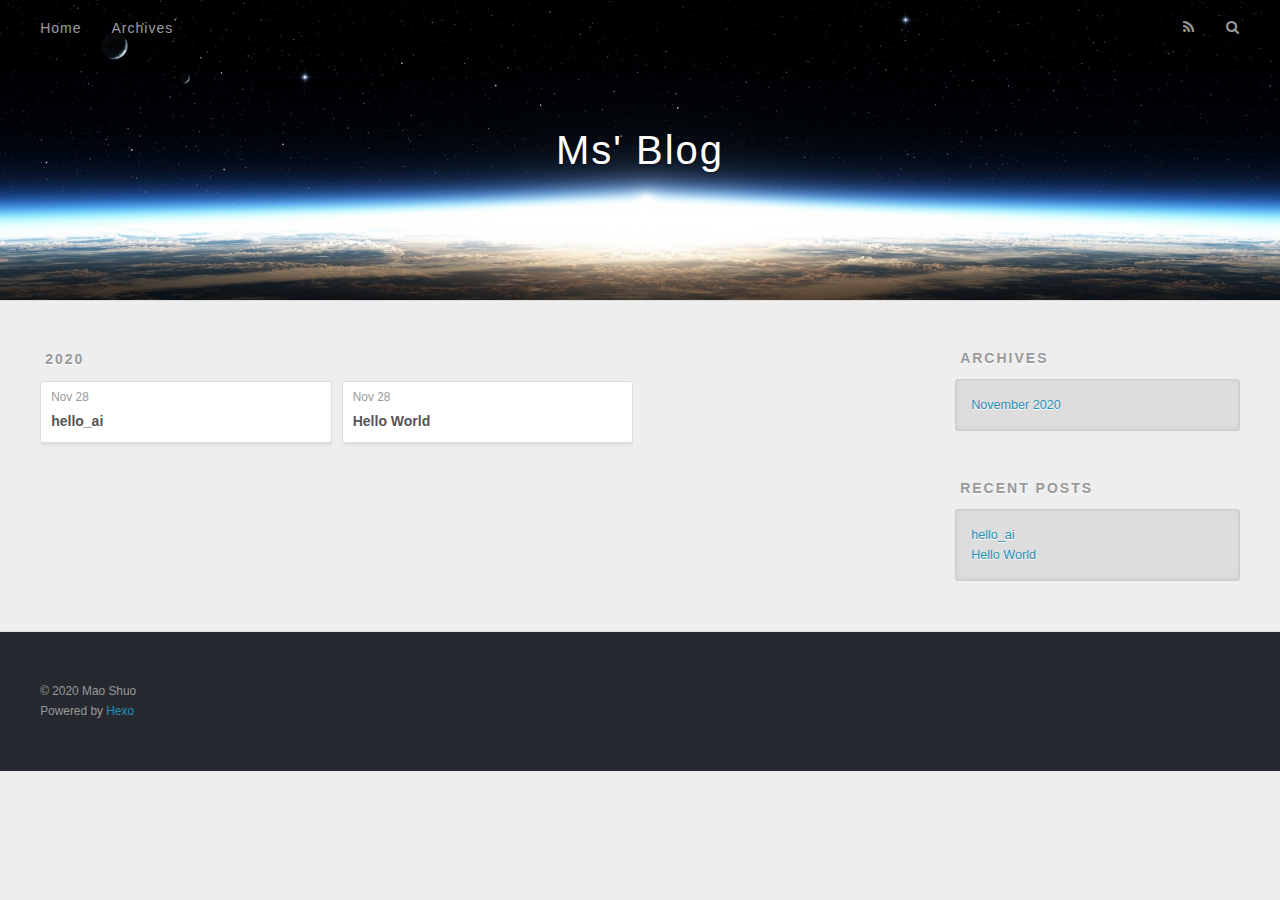
<file: archives/index.html>
<!DOCTYPE html>
<html>
<head>
  <meta charset="utf-8">
  

  
  <title>Archives | Ms&#39; Blog</title>
  <meta name="viewport" content="width=device-width, initial-scale=1, maximum-scale=1">
  <meta property="og:type" content="website">
<meta property="og:title" content="Ms&#39; Blog">
<meta property="og:url" content="http://example.com/archives/index.html">
<meta property="og:site_name" content="Ms&#39; Blog">
<meta property="og:locale">
<meta property="article:author" content="Mao Shuo">
<meta name="twitter:card" content="summary">
  
    <link rel="alternate" href="/atom.xml" title="Ms&#39; Blog" type="application/atom+xml">
  
  
    <link rel="icon" href="/favicon.png">
  
  
    <link href="//fonts.googleapis.com/css?family=Source+Code+Pro" rel="stylesheet" type="text/css">
  
  
<link rel="stylesheet" href="/css/style.css">

<meta name="generator" content="Hexo 5.2.0"></head>

<body>
  <div id="container">
    <div id="wrap">
      <header id="header">
  <div id="banner"></div>
  <div id="header-outer" class="outer">
    <div id="header-title" class="inner">
      <h1 id="logo-wrap">
        <a href="/" id="logo">Ms&#39; Blog</a>
      </h1>
      
    </div>
    <div id="header-inner" class="inner">
      <nav id="main-nav">
        <a id="main-nav-toggle" class="nav-icon"></a>
        
          <a class="main-nav-link" href="/">Home</a>
        
          <a class="main-nav-link" href="/archives">Archives</a>
        
      </nav>
      <nav id="sub-nav">
        
          <a id="nav-rss-link" class="nav-icon" href="/atom.xml" title="RSS Feed"></a>
        
        <a id="nav-search-btn" class="nav-icon" title="Search"></a>
      </nav>
      <div id="search-form-wrap">
        <form action="//google.com/search" method="get" accept-charset="UTF-8" class="search-form"><input type="search" name="q" class="search-form-input" placeholder="Search"><button type="submit" class="search-form-submit">&#xF002;</button><input type="hidden" name="sitesearch" value="http://example.com"></form>
      </div>
    </div>
  </div>
</header>
      <div class="outer">
        <section id="main">
  
  
    
    
      
      
      <section class="archives-wrap">
        <div class="archive-year-wrap">
          <a href="/archives/2020" class="archive-year">2020</a>
        </div>
        <div class="archives">
    
    <article class="archive-article archive-type-post">
  <div class="archive-article-inner">
    <header class="archive-article-header">
      <a href="/2020/11/28/hello-ai/" class="archive-article-date">
  <time datetime="2020-11-28T08:55:01.000Z" itemprop="datePublished">Nov 28</time>
</a>
      
  
    <h1 itemprop="name">
      <a class="archive-article-title" href="/2020/11/28/hello-ai/">hello_ai</a>
    </h1>
  

    </header>
  </div>
</article>
  
    
    
    <article class="archive-article archive-type-post">
  <div class="archive-article-inner">
    <header class="archive-article-header">
      <a href="/2020/11/28/hello-world/" class="archive-article-date">
  <time datetime="2020-11-28T07:02:50.624Z" itemprop="datePublished">Nov 28</time>
</a>
      
  
    <h1 itemprop="name">
      <a class="archive-article-title" href="/2020/11/28/hello-world/">Hello World</a>
    </h1>
  

    </header>
  </div>
</article>
  
  
    </div></section>
  


</section>
        
          <aside id="sidebar">
  
    

  
    

  
    
  
    
  <div class="widget-wrap">
    <h3 class="widget-title">Archives</h3>
    <div class="widget">
      <ul class="archive-list"><li class="archive-list-item"><a class="archive-list-link" href="/archives/2020/11/">November 2020</a></li></ul>
    </div>
  </div>


  
    
  <div class="widget-wrap">
    <h3 class="widget-title">Recent Posts</h3>
    <div class="widget">
      <ul>
        
          <li>
            <a href="/2020/11/28/hello-ai/">hello_ai</a>
          </li>
        
          <li>
            <a href="/2020/11/28/hello-world/">Hello World</a>
          </li>
        
      </ul>
    </div>
  </div>

  
</aside>
        
      </div>
      <footer id="footer">
  
  <div class="outer">
    <div id="footer-info" class="inner">
      &copy; 2020 Mao Shuo<br>
      Powered by <a href="http://hexo.io/" target="_blank">Hexo</a>
    </div>
  </div>
</footer>
    </div>
    <nav id="mobile-nav">
  
    <a href="/" class="mobile-nav-link">Home</a>
  
    <a href="/archives" class="mobile-nav-link">Archives</a>
  
</nav>
    

<script src="//ajax.googleapis.com/ajax/libs/jquery/2.0.3/jquery.min.js"></script>


  
<link rel="stylesheet" href="/fancybox/jquery.fancybox.css">

  
<script src="/fancybox/jquery.fancybox.pack.js"></script>




<script src="/js/script.js"></script>




  </div>
</body>
</html>
</file>
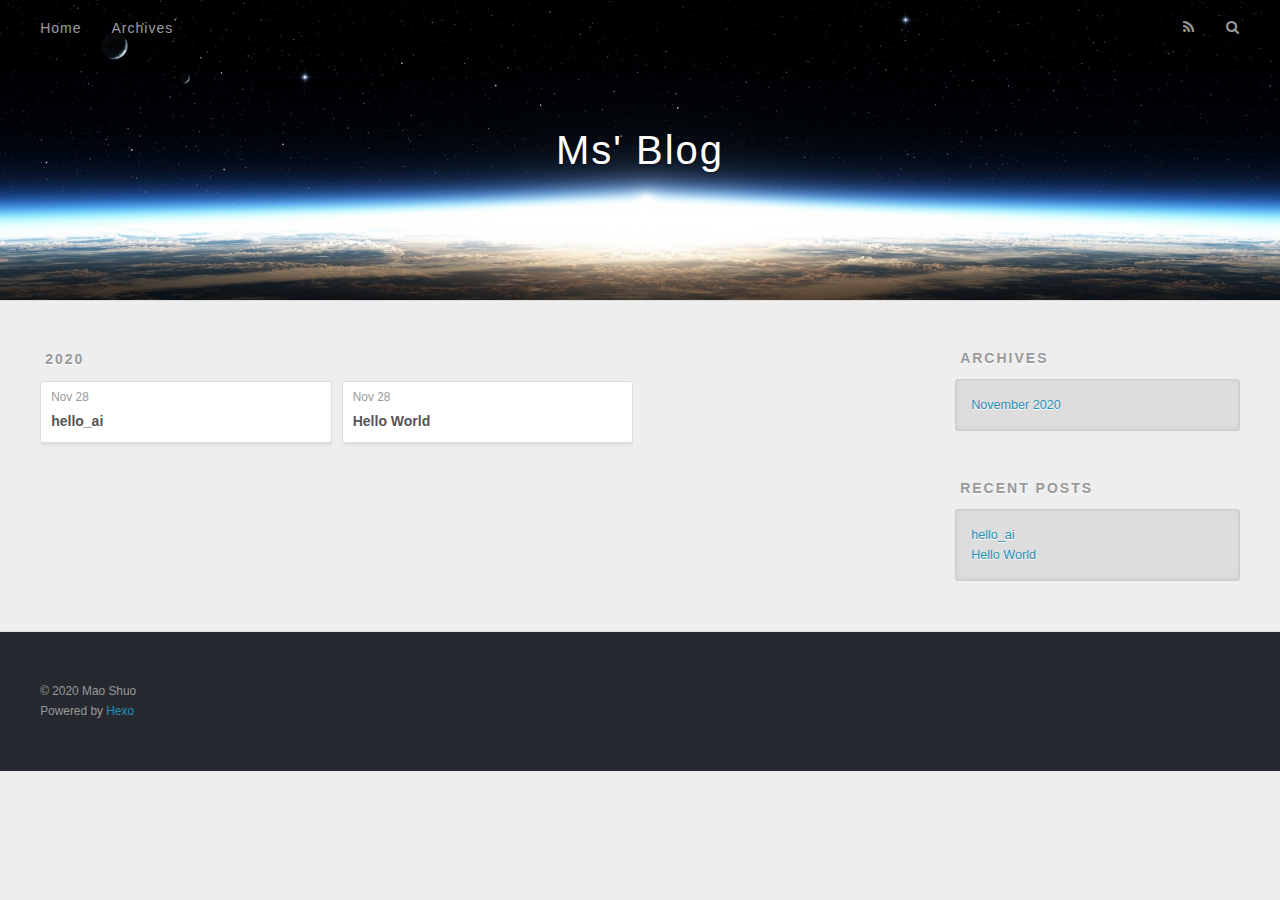
<file: archives/2020/index.html>
<!DOCTYPE html>
<html>
<head>
  <meta charset="utf-8">
  

  
  <title>Archives: 2020 | Ms&#39; Blog</title>
  <meta name="viewport" content="width=device-width, initial-scale=1, maximum-scale=1">
  <meta property="og:type" content="website">
<meta property="og:title" content="Ms&#39; Blog">
<meta property="og:url" content="http://example.com/archives/2020/index.html">
<meta property="og:site_name" content="Ms&#39; Blog">
<meta property="og:locale">
<meta property="article:author" content="Mao Shuo">
<meta name="twitter:card" content="summary">
  
    <link rel="alternate" href="/atom.xml" title="Ms&#39; Blog" type="application/atom+xml">
  
  
    <link rel="icon" href="/favicon.png">
  
  
    <link href="//fonts.googleapis.com/css?family=Source+Code+Pro" rel="stylesheet" type="text/css">
  
  
<link rel="stylesheet" href="/css/style.css">

<meta name="generator" content="Hexo 5.2.0"></head>

<body>
  <div id="container">
    <div id="wrap">
      <header id="header">
  <div id="banner"></div>
  <div id="header-outer" class="outer">
    <div id="header-title" class="inner">
      <h1 id="logo-wrap">
        <a href="/" id="logo">Ms&#39; Blog</a>
      </h1>
      
    </div>
    <div id="header-inner" class="inner">
      <nav id="main-nav">
        <a id="main-nav-toggle" class="nav-icon"></a>
        
          <a class="main-nav-link" href="/">Home</a>
        
          <a class="main-nav-link" href="/archives">Archives</a>
        
      </nav>
      <nav id="sub-nav">
        
          <a id="nav-rss-link" class="nav-icon" href="/atom.xml" title="RSS Feed"></a>
        
        <a id="nav-search-btn" class="nav-icon" title="Search"></a>
      </nav>
      <div id="search-form-wrap">
        <form action="//google.com/search" method="get" accept-charset="UTF-8" class="search-form"><input type="search" name="q" class="search-form-input" placeholder="Search"><button type="submit" class="search-form-submit">&#xF002;</button><input type="hidden" name="sitesearch" value="http://example.com"></form>
      </div>
    </div>
  </div>
</header>
      <div class="outer">
        <section id="main">
  
  
    
    
      
      
      <section class="archives-wrap">
        <div class="archive-year-wrap">
          <a href="/archives/2020" class="archive-year">2020</a>
        </div>
        <div class="archives">
    
    <article class="archive-article archive-type-post">
  <div class="archive-article-inner">
    <header class="archive-article-header">
      <a href="/2020/11/28/hello-ai/" class="archive-article-date">
  <time datetime="2020-11-28T08:55:01.000Z" itemprop="datePublished">Nov 28</time>
</a>
      
  
    <h1 itemprop="name">
      <a class="archive-article-title" href="/2020/11/28/hello-ai/">hello_ai</a>
    </h1>
  

    </header>
  </div>
</article>
  
    
    
    <article class="archive-article archive-type-post">
  <div class="archive-article-inner">
    <header class="archive-article-header">
      <a href="/2020/11/28/hello-world/" class="archive-article-date">
  <time datetime="2020-11-28T07:02:50.624Z" itemprop="datePublished">Nov 28</time>
</a>
      
  
    <h1 itemprop="name">
      <a class="archive-article-title" href="/2020/11/28/hello-world/">Hello World</a>
    </h1>
  

    </header>
  </div>
</article>
  
  
    </div></section>
  


</section>
        
          <aside id="sidebar">
  
    

  
    

  
    
  
    
  <div class="widget-wrap">
    <h3 class="widget-title">Archives</h3>
    <div class="widget">
      <ul class="archive-list"><li class="archive-list-item"><a class="archive-list-link" href="/archives/2020/11/">November 2020</a></li></ul>
    </div>
  </div>


  
    
  <div class="widget-wrap">
    <h3 class="widget-title">Recent Posts</h3>
    <div class="widget">
      <ul>
        
          <li>
            <a href="/2020/11/28/hello-ai/">hello_ai</a>
          </li>
        
          <li>
            <a href="/2020/11/28/hello-world/">Hello World</a>
          </li>
        
      </ul>
    </div>
  </div>

  
</aside>
        
      </div>
      <footer id="footer">
  
  <div class="outer">
    <div id="footer-info" class="inner">
      &copy; 2020 Mao Shuo<br>
      Powered by <a href="http://hexo.io/" target="_blank">Hexo</a>
    </div>
  </div>
</footer>
    </div>
    <nav id="mobile-nav">
  
    <a href="/" class="mobile-nav-link">Home</a>
  
    <a href="/archives" class="mobile-nav-link">Archives</a>
  
</nav>
    

<script src="//ajax.googleapis.com/ajax/libs/jquery/2.0.3/jquery.min.js"></script>


  
<link rel="stylesheet" href="/fancybox/jquery.fancybox.css">

  
<script src="/fancybox/jquery.fancybox.pack.js"></script>




<script src="/js/script.js"></script>




  </div>
</body>
</html>
</file>
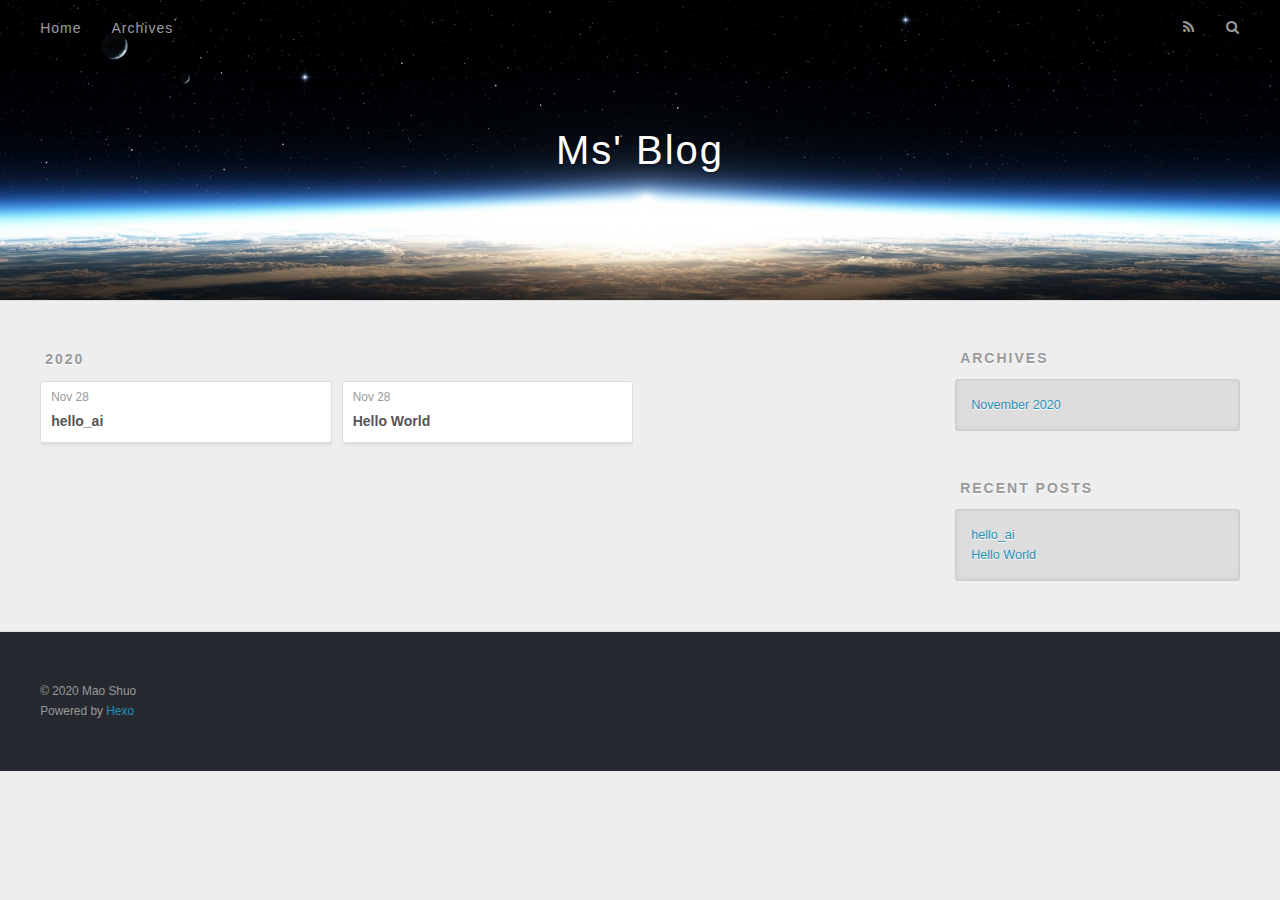
<file: archives/2020/11/index.html>
<!DOCTYPE html>
<html>
<head>
  <meta charset="utf-8">
  

  
  <title>Archives: 2020/11 | Ms&#39; Blog</title>
  <meta name="viewport" content="width=device-width, initial-scale=1, maximum-scale=1">
  <meta property="og:type" content="website">
<meta property="og:title" content="Ms&#39; Blog">
<meta property="og:url" content="http://example.com/archives/2020/11/index.html">
<meta property="og:site_name" content="Ms&#39; Blog">
<meta property="og:locale">
<meta property="article:author" content="Mao Shuo">
<meta name="twitter:card" content="summary">
  
    <link rel="alternate" href="/atom.xml" title="Ms&#39; Blog" type="application/atom+xml">
  
  
    <link rel="icon" href="/favicon.png">
  
  
    <link href="//fonts.googleapis.com/css?family=Source+Code+Pro" rel="stylesheet" type="text/css">
  
  
<link rel="stylesheet" href="/css/style.css">

<meta name="generator" content="Hexo 5.2.0"></head>

<body>
  <div id="container">
    <div id="wrap">
      <header id="header">
  <div id="banner"></div>
  <div id="header-outer" class="outer">
    <div id="header-title" class="inner">
      <h1 id="logo-wrap">
        <a href="/" id="logo">Ms&#39; Blog</a>
      </h1>
      
    </div>
    <div id="header-inner" class="inner">
      <nav id="main-nav">
        <a id="main-nav-toggle" class="nav-icon"></a>
        
          <a class="main-nav-link" href="/">Home</a>
        
          <a class="main-nav-link" href="/archives">Archives</a>
        
      </nav>
      <nav id="sub-nav">
        
          <a id="nav-rss-link" class="nav-icon" href="/atom.xml" title="RSS Feed"></a>
        
        <a id="nav-search-btn" class="nav-icon" title="Search"></a>
      </nav>
      <div id="search-form-wrap">
        <form action="//google.com/search" method="get" accept-charset="UTF-8" class="search-form"><input type="search" name="q" class="search-form-input" placeholder="Search"><button type="submit" class="search-form-submit">&#xF002;</button><input type="hidden" name="sitesearch" value="http://example.com"></form>
      </div>
    </div>
  </div>
</header>
      <div class="outer">
        <section id="main">
  
  
    
    
      
      
      <section class="archives-wrap">
        <div class="archive-year-wrap">
          <a href="/archives/2020" class="archive-year">2020</a>
        </div>
        <div class="archives">
    
    <article class="archive-article archive-type-post">
  <div class="archive-article-inner">
    <header class="archive-article-header">
      <a href="/2020/11/28/hello-ai/" class="archive-article-date">
  <time datetime="2020-11-28T08:55:01.000Z" itemprop="datePublished">Nov 28</time>
</a>
      
  
    <h1 itemprop="name">
      <a class="archive-article-title" href="/2020/11/28/hello-ai/">hello_ai</a>
    </h1>
  

    </header>
  </div>
</article>
  
    
    
    <article class="archive-article archive-type-post">
  <div class="archive-article-inner">
    <header class="archive-article-header">
      <a href="/2020/11/28/hello-world/" class="archive-article-date">
  <time datetime="2020-11-28T07:02:50.624Z" itemprop="datePublished">Nov 28</time>
</a>
      
  
    <h1 itemprop="name">
      <a class="archive-article-title" href="/2020/11/28/hello-world/">Hello World</a>
    </h1>
  

    </header>
  </div>
</article>
  
  
    </div></section>
  


</section>
        
          <aside id="sidebar">
  
    

  
    

  
    
  
    
  <div class="widget-wrap">
    <h3 class="widget-title">Archives</h3>
    <div class="widget">
      <ul class="archive-list"><li class="archive-list-item"><a class="archive-list-link" href="/archives/2020/11/">November 2020</a></li></ul>
    </div>
  </div>


  
    
  <div class="widget-wrap">
    <h3 class="widget-title">Recent Posts</h3>
    <div class="widget">
      <ul>
        
          <li>
            <a href="/2020/11/28/hello-ai/">hello_ai</a>
          </li>
        
          <li>
            <a href="/2020/11/28/hello-world/">Hello World</a>
          </li>
        
      </ul>
    </div>
  </div>

  
</aside>
        
      </div>
      <footer id="footer">
  
  <div class="outer">
    <div id="footer-info" class="inner">
      &copy; 2020 Mao Shuo<br>
      Powered by <a href="http://hexo.io/" target="_blank">Hexo</a>
    </div>
  </div>
</footer>
    </div>
    <nav id="mobile-nav">
  
    <a href="/" class="mobile-nav-link">Home</a>
  
    <a href="/archives" class="mobile-nav-link">Archives</a>
  
</nav>
    

<script src="//ajax.googleapis.com/ajax/libs/jquery/2.0.3/jquery.min.js"></script>


  
<link rel="stylesheet" href="/fancybox/jquery.fancybox.css">

  
<script src="/fancybox/jquery.fancybox.pack.js"></script>




<script src="/js/script.js"></script>




  </div>
</body>
</html>
</file>
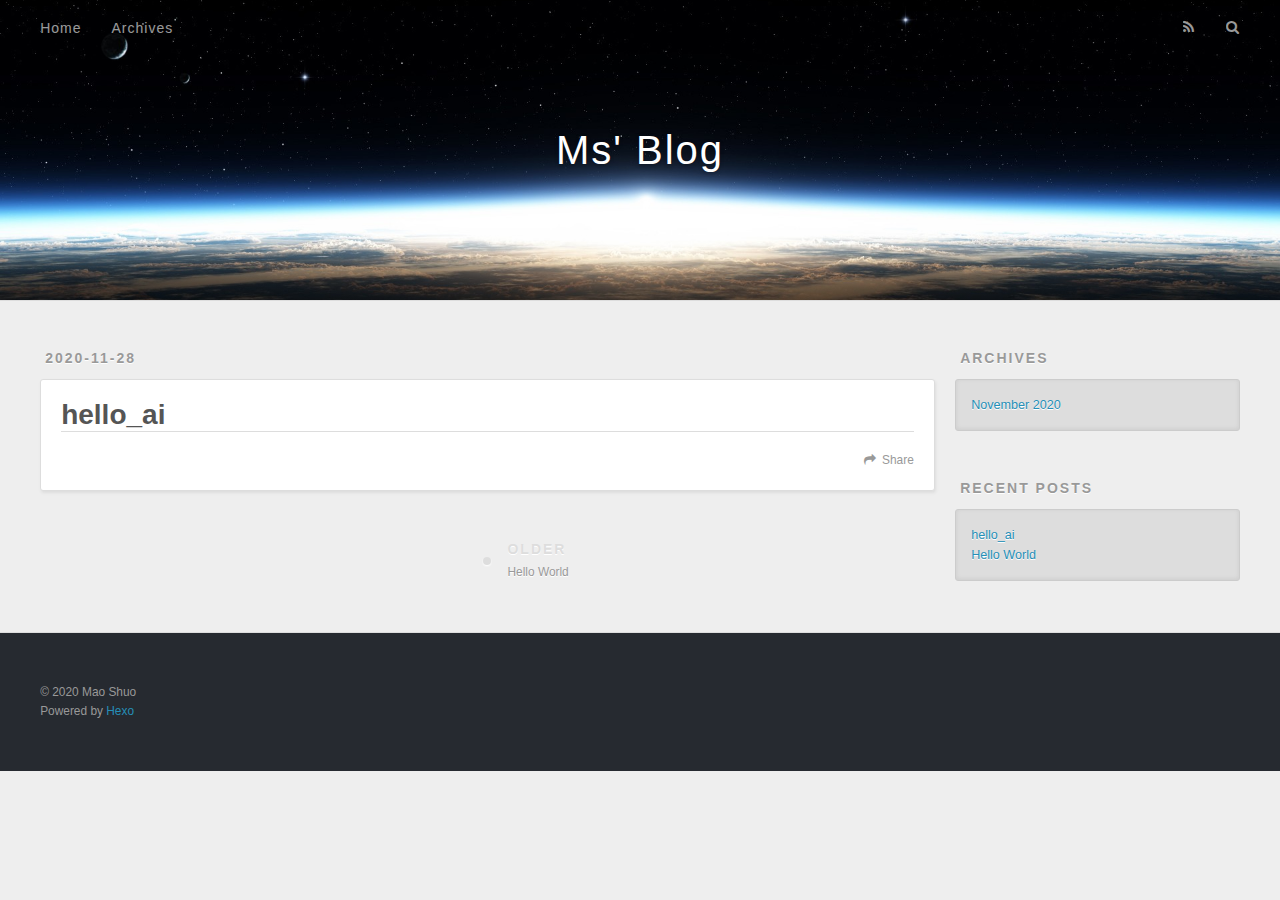
<file: 2020/11/28/hello-ai/index.html>
<!DOCTYPE html>
<html>
<head>
  <meta charset="utf-8">
  

  
  <title>hello_ai | Ms&#39; Blog</title>
  <meta name="viewport" content="width=device-width, initial-scale=1, maximum-scale=1">
  <meta property="og:type" content="article">
<meta property="og:title" content="hello_ai">
<meta property="og:url" content="http://example.com/2020/11/28/hello-ai/index.html">
<meta property="og:site_name" content="Ms&#39; Blog">
<meta property="og:locale">
<meta property="article:published_time" content="2020-11-28T08:55:01.000Z">
<meta property="article:modified_time" content="2020-11-28T08:55:01.344Z">
<meta property="article:author" content="Mao Shuo">
<meta name="twitter:card" content="summary">
  
    <link rel="alternate" href="/atom.xml" title="Ms&#39; Blog" type="application/atom+xml">
  
  
    <link rel="icon" href="/favicon.png">
  
  
    <link href="//fonts.googleapis.com/css?family=Source+Code+Pro" rel="stylesheet" type="text/css">
  
  
<link rel="stylesheet" href="/css/style.css">

<meta name="generator" content="Hexo 5.2.0"></head>

<body>
  <div id="container">
    <div id="wrap">
      <header id="header">
  <div id="banner"></div>
  <div id="header-outer" class="outer">
    <div id="header-title" class="inner">
      <h1 id="logo-wrap">
        <a href="/" id="logo">Ms&#39; Blog</a>
      </h1>
      
    </div>
    <div id="header-inner" class="inner">
      <nav id="main-nav">
        <a id="main-nav-toggle" class="nav-icon"></a>
        
          <a class="main-nav-link" href="/">Home</a>
        
          <a class="main-nav-link" href="/archives">Archives</a>
        
      </nav>
      <nav id="sub-nav">
        
          <a id="nav-rss-link" class="nav-icon" href="/atom.xml" title="RSS Feed"></a>
        
        <a id="nav-search-btn" class="nav-icon" title="Search"></a>
      </nav>
      <div id="search-form-wrap">
        <form action="//google.com/search" method="get" accept-charset="UTF-8" class="search-form"><input type="search" name="q" class="search-form-input" placeholder="Search"><button type="submit" class="search-form-submit">&#xF002;</button><input type="hidden" name="sitesearch" value="http://example.com"></form>
      </div>
    </div>
  </div>
</header>
      <div class="outer">
        <section id="main"><article id="post-hello-ai" class="article article-type-post" itemscope itemprop="blogPost">
  <div class="article-meta">
    <a href="/2020/11/28/hello-ai/" class="article-date">
  <time datetime="2020-11-28T08:55:01.000Z" itemprop="datePublished">2020-11-28</time>
</a>
    
  </div>
  <div class="article-inner">
    
    
      <header class="article-header">
        
  
    <h1 class="article-title" itemprop="name">
      hello_ai
    </h1>
  

      </header>
    
    <div class="article-entry" itemprop="articleBody">
      
        
      
    </div>
    <footer class="article-footer">
      <a data-url="http://example.com/2020/11/28/hello-ai/" data-id="cki1h5zjc0000s4vb1xj66142" class="article-share-link">Share</a>
      
      
    </footer>
  </div>
  
    
<nav id="article-nav">
  
  
    <a href="/2020/11/28/hello-world/" id="article-nav-older" class="article-nav-link-wrap">
      <strong class="article-nav-caption">Older</strong>
      <div class="article-nav-title">Hello World</div>
    </a>
  
</nav>

  
</article>

</section>
        
          <aside id="sidebar">
  
    

  
    

  
    
  
    
  <div class="widget-wrap">
    <h3 class="widget-title">Archives</h3>
    <div class="widget">
      <ul class="archive-list"><li class="archive-list-item"><a class="archive-list-link" href="/archives/2020/11/">November 2020</a></li></ul>
    </div>
  </div>


  
    
  <div class="widget-wrap">
    <h3 class="widget-title">Recent Posts</h3>
    <div class="widget">
      <ul>
        
          <li>
            <a href="/2020/11/28/hello-ai/">hello_ai</a>
          </li>
        
          <li>
            <a href="/2020/11/28/hello-world/">Hello World</a>
          </li>
        
      </ul>
    </div>
  </div>

  
</aside>
        
      </div>
      <footer id="footer">
  
  <div class="outer">
    <div id="footer-info" class="inner">
      &copy; 2020 Mao Shuo<br>
      Powered by <a href="http://hexo.io/" target="_blank">Hexo</a>
    </div>
  </div>
</footer>
    </div>
    <nav id="mobile-nav">
  
    <a href="/" class="mobile-nav-link">Home</a>
  
    <a href="/archives" class="mobile-nav-link">Archives</a>
  
</nav>
    

<script src="//ajax.googleapis.com/ajax/libs/jquery/2.0.3/jquery.min.js"></script>


  
<link rel="stylesheet" href="/fancybox/jquery.fancybox.css">

  
<script src="/fancybox/jquery.fancybox.pack.js"></script>




<script src="/js/script.js"></script>




  </div>
</body>
</html>
</file>
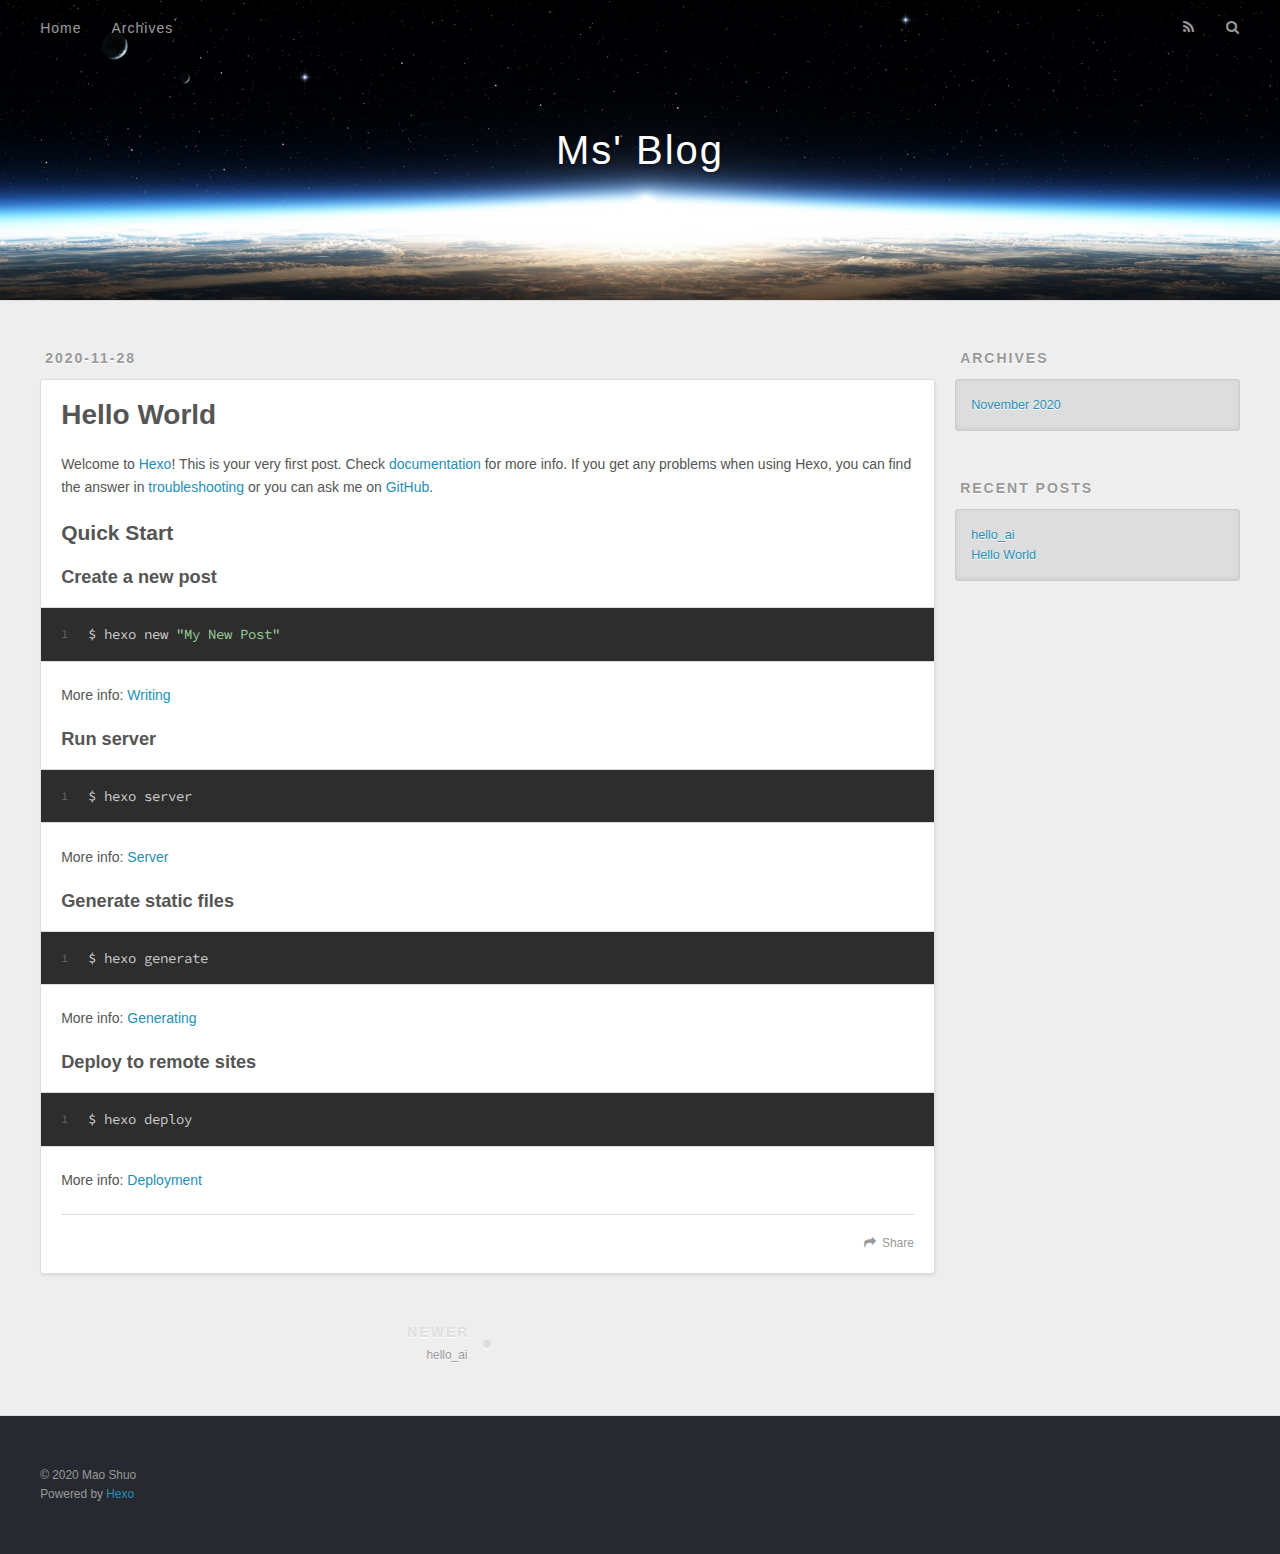
<file: 2020/11/28/hello-world/index.html>
<!DOCTYPE html>
<html>
<head>
  <meta charset="utf-8">
  

  
  <title>Hello World | Ms&#39; Blog</title>
  <meta name="viewport" content="width=device-width, initial-scale=1, maximum-scale=1">
  <meta name="description" content="Welcome to Hexo! This is your very first post. Check documentation for more info. If you get any problems when using Hexo, you can find the answer in troubleshooting or you can ask me on GitHub. Quick">
<meta property="og:type" content="article">
<meta property="og:title" content="Hello World">
<meta property="og:url" content="http://example.com/2020/11/28/hello-world/index.html">
<meta property="og:site_name" content="Ms&#39; Blog">
<meta property="og:description" content="Welcome to Hexo! This is your very first post. Check documentation for more info. If you get any problems when using Hexo, you can find the answer in troubleshooting or you can ask me on GitHub. Quick">
<meta property="og:locale">
<meta property="article:published_time" content="2020-11-28T07:02:50.624Z">
<meta property="article:modified_time" content="2020-11-28T07:02:50.624Z">
<meta property="article:author" content="Mao Shuo">
<meta name="twitter:card" content="summary">
  
    <link rel="alternate" href="/atom.xml" title="Ms&#39; Blog" type="application/atom+xml">
  
  
    <link rel="icon" href="/favicon.png">
  
  
    <link href="//fonts.googleapis.com/css?family=Source+Code+Pro" rel="stylesheet" type="text/css">
  
  
<link rel="stylesheet" href="/css/style.css">

<meta name="generator" content="Hexo 5.2.0"></head>

<body>
  <div id="container">
    <div id="wrap">
      <header id="header">
  <div id="banner"></div>
  <div id="header-outer" class="outer">
    <div id="header-title" class="inner">
      <h1 id="logo-wrap">
        <a href="/" id="logo">Ms&#39; Blog</a>
      </h1>
      
    </div>
    <div id="header-inner" class="inner">
      <nav id="main-nav">
        <a id="main-nav-toggle" class="nav-icon"></a>
        
          <a class="main-nav-link" href="/">Home</a>
        
          <a class="main-nav-link" href="/archives">Archives</a>
        
      </nav>
      <nav id="sub-nav">
        
          <a id="nav-rss-link" class="nav-icon" href="/atom.xml" title="RSS Feed"></a>
        
        <a id="nav-search-btn" class="nav-icon" title="Search"></a>
      </nav>
      <div id="search-form-wrap">
        <form action="//google.com/search" method="get" accept-charset="UTF-8" class="search-form"><input type="search" name="q" class="search-form-input" placeholder="Search"><button type="submit" class="search-form-submit">&#xF002;</button><input type="hidden" name="sitesearch" value="http://example.com"></form>
      </div>
    </div>
  </div>
</header>
      <div class="outer">
        <section id="main"><article id="post-hello-world" class="article article-type-post" itemscope itemprop="blogPost">
  <div class="article-meta">
    <a href="/2020/11/28/hello-world/" class="article-date">
  <time datetime="2020-11-28T07:02:50.624Z" itemprop="datePublished">2020-11-28</time>
</a>
    
  </div>
  <div class="article-inner">
    
    
      <header class="article-header">
        
  
    <h1 class="article-title" itemprop="name">
      Hello World
    </h1>
  

      </header>
    
    <div class="article-entry" itemprop="articleBody">
      
        <p>Welcome to <a target="_blank" rel="noopener" href="https://hexo.io/">Hexo</a>! This is your very first post. Check <a target="_blank" rel="noopener" href="https://hexo.io/docs/">documentation</a> for more info. If you get any problems when using Hexo, you can find the answer in <a target="_blank" rel="noopener" href="https://hexo.io/docs/troubleshooting.html">troubleshooting</a> or you can ask me on <a target="_blank" rel="noopener" href="https://github.com/hexojs/hexo/issues">GitHub</a>.</p>
<h2 id="Quick-Start"><a href="#Quick-Start" class="headerlink" title="Quick Start"></a>Quick Start</h2><h3 id="Create-a-new-post"><a href="#Create-a-new-post" class="headerlink" title="Create a new post"></a>Create a new post</h3><figure class="highlight bash"><table><tr><td class="gutter"><pre><span class="line">1</span><br></pre></td><td class="code"><pre><span class="line">$ hexo new <span class="string">&quot;My New Post&quot;</span></span><br></pre></td></tr></table></figure>

<p>More info: <a target="_blank" rel="noopener" href="https://hexo.io/docs/writing.html">Writing</a></p>
<h3 id="Run-server"><a href="#Run-server" class="headerlink" title="Run server"></a>Run server</h3><figure class="highlight bash"><table><tr><td class="gutter"><pre><span class="line">1</span><br></pre></td><td class="code"><pre><span class="line">$ hexo server</span><br></pre></td></tr></table></figure>

<p>More info: <a target="_blank" rel="noopener" href="https://hexo.io/docs/server.html">Server</a></p>
<h3 id="Generate-static-files"><a href="#Generate-static-files" class="headerlink" title="Generate static files"></a>Generate static files</h3><figure class="highlight bash"><table><tr><td class="gutter"><pre><span class="line">1</span><br></pre></td><td class="code"><pre><span class="line">$ hexo generate</span><br></pre></td></tr></table></figure>

<p>More info: <a target="_blank" rel="noopener" href="https://hexo.io/docs/generating.html">Generating</a></p>
<h3 id="Deploy-to-remote-sites"><a href="#Deploy-to-remote-sites" class="headerlink" title="Deploy to remote sites"></a>Deploy to remote sites</h3><figure class="highlight bash"><table><tr><td class="gutter"><pre><span class="line">1</span><br></pre></td><td class="code"><pre><span class="line">$ hexo deploy</span><br></pre></td></tr></table></figure>

<p>More info: <a target="_blank" rel="noopener" href="https://hexo.io/docs/one-command-deployment.html">Deployment</a></p>

      
    </div>
    <footer class="article-footer">
      <a data-url="http://example.com/2020/11/28/hello-world/" data-id="cki1h5zjj0001s4vbgpa907iv" class="article-share-link">Share</a>
      
      
    </footer>
  </div>
  
    
<nav id="article-nav">
  
    <a href="/2020/11/28/hello-ai/" id="article-nav-newer" class="article-nav-link-wrap">
      <strong class="article-nav-caption">Newer</strong>
      <div class="article-nav-title">
        
          hello_ai
        
      </div>
    </a>
  
  
</nav>

  
</article>

</section>
        
          <aside id="sidebar">
  
    

  
    

  
    
  
    
  <div class="widget-wrap">
    <h3 class="widget-title">Archives</h3>
    <div class="widget">
      <ul class="archive-list"><li class="archive-list-item"><a class="archive-list-link" href="/archives/2020/11/">November 2020</a></li></ul>
    </div>
  </div>


  
    
  <div class="widget-wrap">
    <h3 class="widget-title">Recent Posts</h3>
    <div class="widget">
      <ul>
        
          <li>
            <a href="/2020/11/28/hello-ai/">hello_ai</a>
          </li>
        
          <li>
            <a href="/2020/11/28/hello-world/">Hello World</a>
          </li>
        
      </ul>
    </div>
  </div>

  
</aside>
        
      </div>
      <footer id="footer">
  
  <div class="outer">
    <div id="footer-info" class="inner">
      &copy; 2020 Mao Shuo<br>
      Powered by <a href="http://hexo.io/" target="_blank">Hexo</a>
    </div>
  </div>
</footer>
    </div>
    <nav id="mobile-nav">
  
    <a href="/" class="mobile-nav-link">Home</a>
  
    <a href="/archives" class="mobile-nav-link">Archives</a>
  
</nav>
    

<script src="//ajax.googleapis.com/ajax/libs/jquery/2.0.3/jquery.min.js"></script>


  
<link rel="stylesheet" href="/fancybox/jquery.fancybox.css">

  
<script src="/fancybox/jquery.fancybox.pack.js"></script>




<script src="/js/script.js"></script>




  </div>
</body>
</html>
</file>
<file: css/style.css>
body {
  width: 100%;
}
body:before,
body:after {
  content: "";
  display: table;
}
body:after {
  clear: both;
}
html,
body,
div,
span,
applet,
object,
iframe,
h1,
h2,
h3,
h4,
h5,
h6,
p,
blockquote,
pre,
a,
abbr,
acronym,
address,
big,
cite,
code,
del,
dfn,
em,
img,
ins,
kbd,
q,
s,
samp,
small,
strike,
strong,
sub,
sup,
tt,
var,
dl,
dt,
dd,
ol,
ul,
li,
fieldset,
form,
label,
legend,
table,
caption,
tbody,
tfoot,
thead,
tr,
th,
td {
  margin: 0;
  padding: 0;
  border: 0;
  outline: 0;
  font-weight: inherit;
  font-style: inherit;
  font-family: inherit;
  font-size: 100%;
  vertical-align: baseline;
}
body {
  line-height: 1;
  color: #000;
  background: #fff;
}
ol,
ul {
  list-style: none;
}
table {
  border-collapse: separate;
  border-spacing: 0;
  vertical-align: middle;
}
caption,
th,
td {
  text-align: left;
  font-weight: normal;
  vertical-align: middle;
}
a img {
  border: none;
}
input,
button {
  margin: 0;
  padding: 0;
}
input::-moz-focus-inner,
button::-moz-focus-inner {
  border: 0;
  padding: 0;
}
@font-face {
  font-family: FontAwesome;
  font-style: normal;
  font-weight: normal;
  src: url("fonts/fontawesome-webfont.eot?v=#4.0.3");
  src: url("fonts/fontawesome-webfont.eot?#iefix&v=#4.0.3") format("embedded-opentype"), url("fonts/fontawesome-webfont.woff?v=#4.0.3") format("woff"), url("fonts/fontawesome-webfont.ttf?v=#4.0.3") format("truetype"), url("fonts/fontawesome-webfont.svg#fontawesomeregular?v=#4.0.3") format("svg");
}
html,
body,
#container {
  height: 100%;
}
body {
  background: #eee;
  font: 14px -apple-system, BlinkMacSystemFont, "Segoe UI", "Roboto", "Oxygen", "Ubuntu", "Cantarell", "Fira Sans", "Droid Sans", "Helvetica Neue", sans-serif;
  -webkit-text-size-adjust: 100%;
}
.outer {
  max-width: 1220px;
  margin: 0 auto;
  padding: 0 20px;
}
.outer:before,
.outer:after {
  content: "";
  display: table;
}
.outer:after {
  clear: both;
}
.inner {
  display: inline;
  float: left;
  width: 98.33333333333333%;
  margin: 0 0.833333333333333%;
}
.left,
.alignleft {
  float: left;
}
.right,
.alignright {
  float: right;
}
.clear {
  clear: both;
}
#container {
  position: relative;
}
.mobile-nav-on {
  overflow: hidden;
}
#wrap {
  height: 100%;
  width: 100%;
  position: absolute;
  top: 0;
  left: 0;
  -webkit-transition: 0.2s ease-out;
  -moz-transition: 0.2s ease-out;
  -ms-transition: 0.2s ease-out;
  transition: 0.2s ease-out;
  z-index: 1;
  background: #eee;
}
.mobile-nav-on #wrap {
  left: 280px;
}
@media screen and (min-width: 768px) {
  #main {
    display: inline;
    float: left;
    width: 73.33333333333333%;
    margin: 0 0.833333333333333%;
  }
}
.article-date,
.article-category-link,
.archive-year,
.widget-title {
  text-decoration: none;
  text-transform: uppercase;
  letter-spacing: 2px;
  color: #999;
  margin-bottom: 1em;
  margin-left: 5px;
  line-height: 1em;
  text-shadow: 0 1px #fff;
  font-weight: bold;
}
.article-inner,
.archive-article-inner {
  background: #fff;
  -webkit-box-shadow: 1px 2px 3px #ddd;
  box-shadow: 1px 2px 3px #ddd;
  border: 1px solid #ddd;
  border-radius: 3px;
}
.article-entry h1,
.widget h1 {
  font-size: 2em;
}
.article-entry h2,
.widget h2 {
  font-size: 1.5em;
}
.article-entry h3,
.widget h3 {
  font-size: 1.3em;
}
.article-entry h4,
.widget h4 {
  font-size: 1.2em;
}
.article-entry h5,
.widget h5 {
  font-size: 1em;
}
.article-entry h6,
.widget h6 {
  font-size: 1em;
  color: #999;
}
.article-entry hr,
.widget hr {
  border: 1px dashed #ddd;
}
.article-entry strong,
.widget strong {
  font-weight: bold;
}
.article-entry em,
.widget em,
.article-entry cite,
.widget cite {
  font-style: italic;
}
.article-entry sup,
.widget sup,
.article-entry sub,
.widget sub {
  font-size: 0.75em;
  line-height: 0;
  position: relative;
  vertical-align: baseline;
}
.article-entry sup,
.widget sup {
  top: -0.5em;
}
.article-entry sub,
.widget sub {
  bottom: -0.2em;
}
.article-entry small,
.widget small {
  font-size: 0.85em;
}
.article-entry acronym,
.widget acronym,
.article-entry abbr,
.widget abbr {
  border-bottom: 1px dotted;
}
.article-entry ul,
.widget ul,
.article-entry ol,
.widget ol,
.article-entry dl,
.widget dl {
  margin: 0 20px;
  line-height: 1.6em;
}
.article-entry ul ul,
.widget ul ul,
.article-entry ol ul,
.widget ol ul,
.article-entry ul ol,
.widget ul ol,
.article-entry ol ol,
.widget ol ol {
  margin-top: 0;
  margin-bottom: 0;
}
.article-entry ul,
.widget ul {
  list-style: disc;
}
.article-entry ol,
.widget ol {
  list-style: decimal;
}
.article-entry dt,
.widget dt {
  font-weight: bold;
}
#header {
  height: 300px;
  position: relative;
  border-bottom: 1px solid #ddd;
}
#header:before,
#header:after {
  content: "";
  position: absolute;
  left: 0;
  right: 0;
  height: 40px;
}
#header:before {
  top: 0;
  background: -webkit-linear-gradient(rgba(0,0,0,0.2), transparent);
  background: -moz-linear-gradient(rgba(0,0,0,0.2), transparent);
  background: -ms-linear-gradient(rgba(0,0,0,0.2), transparent);
  background: linear-gradient(rgba(0,0,0,0.2), transparent);
}
#header:after {
  bottom: 0;
  background: -webkit-linear-gradient(transparent, rgba(0,0,0,0.2));
  background: -moz-linear-gradient(transparent, rgba(0,0,0,0.2));
  background: -ms-linear-gradient(transparent, rgba(0,0,0,0.2));
  background: linear-gradient(transparent, rgba(0,0,0,0.2));
}
#header-outer {
  height: 100%;
  position: relative;
}
#header-inner {
  position: relative;
  overflow: hidden;
}
#banner {
  position: absolute;
  top: 0;
  left: 0;
  width: 100%;
  height: 100%;
  background: url("images/banner.jpg") center #000;
  -webkit-background-size: cover;
  -moz-background-size: cover;
  background-size: cover;
  z-index: -1;
}
#header-title {
  text-align: center;
  height: 40px;
  position: absolute;
  top: 50%;
  left: 0;
  margin-top: -20px;
}
#logo,
#subtitle {
  text-decoration: none;
  color: #fff;
  font-weight: 300;
  text-shadow: 0 1px 4px rgba(0,0,0,0.3);
}
#logo {
  font-size: 40px;
  line-height: 40px;
  letter-spacing: 2px;
}
#subtitle {
  font-size: 16px;
  line-height: 16px;
  letter-spacing: 1px;
}
#subtitle-wrap {
  margin-top: 16px;
}
#main-nav {
  float: left;
  margin-left: -15px;
}
.nav-icon,
.main-nav-link {
  float: left;
  color: #fff;
  opacity: 0.6;
  text-decoration: none;
  text-shadow: 0 1px rgba(0,0,0,0.2);
  -webkit-transition: opacity 0.2s;
  -moz-transition: opacity 0.2s;
  -ms-transition: opacity 0.2s;
  transition: opacity 0.2s;
  display: block;
  padding: 20px 15px;
}
.nav-icon:hover,
.main-nav-link:hover {
  opacity: 1;
}
.nav-icon {
  font-family: FontAwesome;
  text-align: center;
  font-size: 14px;
  width: 14px;
  height: 14px;
  padding: 20px 15px;
  position: relative;
  cursor: pointer;
}
.main-nav-link {
  font-weight: 300;
  letter-spacing: 1px;
}
@media screen and (max-width: 479px) {
  .main-nav-link {
    display: none;
  }
}
#main-nav-toggle {
  display: none;
}
#main-nav-toggle:before {
  content: "\f0c9";
}
@media screen and (max-width: 479px) {
  #main-nav-toggle {
    display: block;
  }
}
#sub-nav {
  float: right;
  margin-right: -15px;
}
#nav-rss-link:before {
  content: "\f09e";
}
#nav-search-btn:before {
  content: "\f002";
}
#search-form-wrap {
  position: absolute;
  top: 15px;
  width: 150px;
  height: 30px;
  right: -150px;
  opacity: 0;
  -webkit-transition: 0.2s ease-out;
  -moz-transition: 0.2s ease-out;
  -ms-transition: 0.2s ease-out;
  transition: 0.2s ease-out;
}
#search-form-wrap.on {
  opacity: 1;
  right: 0;
}
@media screen and (max-width: 479px) {
  #search-form-wrap {
    width: 100%;
    right: -100%;
  }
}
.search-form {
  position: absolute;
  top: 0;
  left: 0;
  right: 0;
  background: #fff;
  padding: 5px 15px;
  border-radius: 15px;
  -webkit-box-shadow: 0 0 10px rgba(0,0,0,0.3);
  box-shadow: 0 0 10px rgba(0,0,0,0.3);
}
.search-form-input {
  border: none;
  background: none;
  color: #555;
  width: 100%;
  font: 13px -apple-system, BlinkMacSystemFont, "Segoe UI", "Roboto", "Oxygen", "Ubuntu", "Cantarell", "Fira Sans", "Droid Sans", "Helvetica Neue", sans-serif;
  outline: none;
}
.search-form-input::-webkit-search-results-decoration,
.search-form-input::-webkit-search-cancel-button {
  -webkit-appearance: none;
}
.search-form-submit {
  position: absolute;
  top: 50%;
  right: 10px;
  margin-top: -7px;
  font: 13px FontAwesome;
  border: none;
  background: none;
  color: #bbb;
  cursor: pointer;
}
.search-form-submit:hover,
.search-form-submit:focus {
  color: #777;
}
.article {
  margin: 50px 0;
}
.article-inner {
  overflow: hidden;
}
.article-meta:before,
.article-meta:after {
  content: "";
  display: table;
}
.article-meta:after {
  clear: both;
}
.article-date {
  float: left;
}
.article-category {
  float: left;
  line-height: 1em;
  color: #ccc;
  text-shadow: 0 1px #fff;
  margin-left: 8px;
}
.article-category:before {
  content: "\2022";
}
.article-category-link {
  margin: 0 12px 1em;
}
.article-header {
  padding: 20px 20px 0;
}
.article-title {
  text-decoration: none;
  font-size: 2em;
  font-weight: bold;
  color: #555;
  line-height: 1.1em;
  -webkit-transition: color 0.2s;
  -moz-transition: color 0.2s;
  -ms-transition: color 0.2s;
  transition: color 0.2s;
}
a.article-title:hover {
  color: #258fb8;
}
.article-entry {
  color: #555;
  padding: 0 20px;
}
.article-entry:before,
.article-entry:after {
  content: "";
  display: table;
}
.article-entry:after {
  clear: both;
}
.article-entry p,
.article-entry table {
  line-height: 1.6em;
  margin: 1.6em 0;
}
.article-entry h1,
.article-entry h2,
.article-entry h3,
.article-entry h4,
.article-entry h5,
.article-entry h6 {
  font-weight: bold;
}
.article-entry h1,
.article-entry h2,
.article-entry h3,
.article-entry h4,
.article-entry h5,
.article-entry h6 {
  line-height: 1.1em;
  margin: 1.1em 0;
}
.article-entry a {
  color: #258fb8;
  text-decoration: none;
}
.article-entry a:hover {
  text-decoration: underline;
}
.article-entry ul,
.article-entry ol,
.article-entry dl {
  margin-top: 1.6em;
  margin-bottom: 1.6em;
}
.article-entry img,
.article-entry video {
  max-width: 100%;
  height: auto;
  display: block;
  margin: auto;
}
.article-entry iframe {
  border: none;
}
.article-entry table {
  width: 100%;
  border-collapse: collapse;
  border-spacing: 0;
}
.article-entry th {
  font-weight: bold;
  border-bottom: 3px solid #ddd;
  padding-bottom: 0.5em;
}
.article-entry td {
  border-bottom: 1px solid #ddd;
  padding: 10px 0;
}
.article-entry blockquote {
  font-family: Georgia, "Times New Roman", serif;
  font-size: 1.4em;
  margin: 1.6em 20px;
  text-align: center;
}
.article-entry blockquote footer {
  font-size: 14px;
  margin: 1.6em 0;
  font-family: -apple-system, BlinkMacSystemFont, "Segoe UI", "Roboto", "Oxygen", "Ubuntu", "Cantarell", "Fira Sans", "Droid Sans", "Helvetica Neue", sans-serif;
}
.article-entry blockquote footer cite:before {
  content: "—";
  padding: 0 0.5em;
}
.article-entry .pullquote {
  text-align: left;
  width: 45%;
  margin: 0;
}
.article-entry .pullquote.left {
  margin-left: 0.5em;
  margin-right: 1em;
}
.article-entry .pullquote.right {
  margin-right: 0.5em;
  margin-left: 1em;
}
.article-entry .caption {
  color: #999;
  display: block;
  font-size: 0.9em;
  margin-top: 0.5em;
  position: relative;
  text-align: center;
}
.article-entry .video-container {
  position: relative;
  padding-top: 56.25%;
  height: 0;
  overflow: hidden;
}
.article-entry .video-container iframe,
.article-entry .video-container object,
.article-entry .video-container embed {
  position: absolute;
  top: 0;
  left: 0;
  width: 100%;
  height: 100%;
  margin-top: 0;
}
.article-more-link a {
  display: inline-block;
  line-height: 1em;
  padding: 6px 15px;
  border-radius: 15px;
  background: #eee;
  color: #999;
  text-shadow: 0 1px #fff;
  text-decoration: none;
}
.article-more-link a:hover {
  background: #258fb8;
  color: #fff;
  text-decoration: none;
  text-shadow: 0 1px #1e7293;
}
.article-footer {
  font-size: 0.85em;
  line-height: 1.6em;
  border-top: 1px solid #ddd;
  padding-top: 1.6em;
  margin: 0 20px 20px;
}
.article-footer:before,
.article-footer:after {
  content: "";
  display: table;
}
.article-footer:after {
  clear: both;
}
.article-footer a {
  color: #999;
  text-decoration: none;
}
.article-footer a:hover {
  color: #555;
}
.article-tag-list-item {
  float: left;
  margin-right: 10px;
}
.article-tag-list-link:before {
  content: "#";
}
.article-comment-link {
  float: right;
}
.article-comment-link:before {
  content: "\f075";
  font-family: FontAwesome;
  padding-right: 8px;
}
.article-share-link {
  cursor: pointer;
  float: right;
  margin-left: 20px;
}
.article-share-link:before {
  content: "\f064";
  font-family: FontAwesome;
  padding-right: 6px;
}
#article-nav {
  position: relative;
}
#article-nav:before,
#article-nav:after {
  content: "";
  display: table;
}
#article-nav:after {
  clear: both;
}
@media screen and (min-width: 768px) {
  #article-nav {
    margin: 50px 0;
  }
  #article-nav:before {
    width: 8px;
    height: 8px;
    position: absolute;
    top: 50%;
    left: 50%;
    margin-top: -4px;
    margin-left: -4px;
    content: "";
    border-radius: 50%;
    background: #ddd;
    -webkit-box-shadow: 0 1px 2px #fff;
    box-shadow: 0 1px 2px #fff;
  }
}
.article-nav-link-wrap {
  text-decoration: none;
  text-shadow: 0 1px #fff;
  color: #999;
  -webkit-box-sizing: border-box;
  -moz-box-sizing: border-box;
  box-sizing: border-box;
  margin-top: 50px;
  text-align: center;
  display: block;
}
.article-nav-link-wrap:hover {
  color: #555;
}
@media screen and (min-width: 768px) {
  .article-nav-link-wrap {
    width: 50%;
    margin-top: 0;
  }
}
@media screen and (min-width: 768px) {
  #article-nav-newer {
    float: left;
    text-align: right;
    padding-right: 20px;
  }
}
@media screen and (min-width: 768px) {
  #article-nav-older {
    float: right;
    text-align: left;
    padding-left: 20px;
  }
}
.article-nav-caption {
  text-transform: uppercase;
  letter-spacing: 2px;
  color: #ddd;
  line-height: 1em;
  font-weight: bold;
}
#article-nav-newer .article-nav-caption {
  margin-right: -2px;
}
.article-nav-title {
  font-size: 0.85em;
  line-height: 1.6em;
  margin-top: 0.5em;
}
.article-share-box {
  position: absolute;
  display: none;
  background: #fff;
  -webkit-box-shadow: 1px 2px 10px rgba(0,0,0,0.2);
  box-shadow: 1px 2px 10px rgba(0,0,0,0.2);
  border-radius: 3px;
  margin-left: -145px;
  overflow: hidden;
  z-index: 1;
}
.article-share-box.on {
  display: block;
}
.article-share-input {
  width: 100%;
  background: none;
  -webkit-box-sizing: border-box;
  -moz-box-sizing: border-box;
  box-sizing: border-box;
  font: 14px -apple-system, BlinkMacSystemFont, "Segoe UI", "Roboto", "Oxygen", "Ubuntu", "Cantarell", "Fira Sans", "Droid Sans", "Helvetica Neue", sans-serif;
  padding: 0 15px;
  color: #555;
  outline: none;
  border: 1px solid #ddd;
  border-radius: 3px 3px 0 0;
  height: 36px;
  line-height: 36px;
}
.article-share-links {
  background: #eee;
}
.article-share-links:before,
.article-share-links:after {
  content: "";
  display: table;
}
.article-share-links:after {
  clear: both;
}
.article-share-twitter,
.article-share-facebook,
.article-share-pinterest,
.article-share-google {
  width: 50px;
  height: 36px;
  display: block;
  float: left;
  position: relative;
  color: #999;
  text-shadow: 0 1px #fff;
}
.article-share-twitter:before,
.article-share-facebook:before,
.article-share-pinterest:before,
.article-share-google:before {
  font-size: 20px;
  font-family: FontAwesome;
  width: 20px;
  height: 20px;
  position: absolute;
  top: 50%;
  left: 50%;
  margin-top: -10px;
  margin-left: -10px;
  text-align: center;
}
.article-share-twitter:hover,
.article-share-facebook:hover,
.article-share-pinterest:hover,
.article-share-google:hover {
  color: #fff;
}
.article-share-twitter:before {
  content: "\f099";
}
.article-share-twitter:hover {
  background: #00aced;
  text-shadow: 0 1px #008abe;
}
.article-share-facebook:before {
  content: "\f09a";
}
.article-share-facebook:hover {
  background: #3b5998;
  text-shadow: 0 1px #2f477a;
}
.article-share-pinterest:before {
  content: "\f0d2";
}
.article-share-pinterest:hover {
  background: #cb2027;
  text-shadow: 0 1px #a21a1f;
}
.article-share-google:before {
  content: "\f0d5";
}
.article-share-google:hover {
  background: #dd4b39;
  text-shadow: 0 1px #be3221;
}
.article-gallery {
  background: #000;
  position: relative;
}
.article-gallery-photos {
  position: relative;
  overflow: hidden;
}
.article-gallery-img {
  display: none;
  max-width: 100%;
}
.article-gallery-img:first-child {
  display: block;
}
.article-gallery-img.loaded {
  position: absolute;
  display: block;
}
.article-gallery-img img {
  display: block;
  max-width: 100%;
  margin: 0 auto;
}
#comments {
  background: #fff;
  -webkit-box-shadow: 1px 2px 3px #ddd;
  box-shadow: 1px 2px 3px #ddd;
  padding: 20px;
  border: 1px solid #ddd;
  border-radius: 3px;
  margin: 50px 0;
}
#comments a {
  color: #258fb8;
}
.archives-wrap {
  margin: 50px 0;
}
.archives:before,
.archives:after {
  content: "";
  display: table;
}
.archives:after {
  clear: both;
}
.archive-year-wrap {
  margin-bottom: 1em;
}
.archives {
  -webkit-column-gap: 10px;
  -moz-column-gap: 10px;
  column-gap: 10px;
}
@media screen and (min-width: 480px) and (max-width: 767px) {
  .archives {
    -webkit-column-count: 2;
    -moz-column-count: 2;
    column-count: 2;
  }
}
@media screen and (min-width: 768px) {
  .archives {
    -webkit-column-count: 3;
    -moz-column-count: 3;
    column-count: 3;
  }
}
.archive-article {
  -webkit-column-break-inside: avoid;
  page-break-inside: avoid;
  overflow: hidden;
  break-inside: avoid-column;
}
.archive-article-inner {
  padding: 10px;
  margin-bottom: 15px;
}
.archive-article-title {
  text-decoration: none;
  font-weight: bold;
  color: #555;
  -webkit-transition: color 0.2s;
  -moz-transition: color 0.2s;
  -ms-transition: color 0.2s;
  transition: color 0.2s;
  line-height: 1.6em;
}
.archive-article-title:hover {
  color: #258fb8;
}
.archive-article-footer {
  margin-top: 1em;
}
.archive-article-date {
  color: #999;
  text-decoration: none;
  font-size: 0.85em;
  line-height: 1em;
  margin-bottom: 0.5em;
  display: block;
}
#page-nav {
  margin: 50px auto;
  background: #fff;
  -webkit-box-shadow: 1px 2px 3px #ddd;
  box-shadow: 1px 2px 3px #ddd;
  border: 1px solid #ddd;
  border-radius: 3px;
  text-align: center;
  color: #999;
  overflow: hidden;
}
#page-nav:before,
#page-nav:after {
  content: "";
  display: table;
}
#page-nav:after {
  clear: both;
}
#page-nav a,
#page-nav span {
  padding: 10px 20px;
  line-height: 1;
  height: 2ex;
}
#page-nav a {
  color: #999;
  text-decoration: none;
}
#page-nav a:hover {
  background: #999;
  color: #fff;
}
#page-nav .prev {
  float: left;
}
#page-nav .next {
  float: right;
}
#page-nav .page-number {
  display: inline-block;
}
@media screen and (max-width: 479px) {
  #page-nav .page-number {
    display: none;
  }
}
#page-nav .current {
  color: #555;
  font-weight: bold;
}
#page-nav .space {
  color: #ddd;
}
#footer {
  background: #262a30;
  padding: 50px 0;
  border-top: 1px solid #ddd;
  color: #999;
}
#footer a {
  color: #258fb8;
  text-decoration: none;
}
#footer a:hover {
  text-decoration: underline;
}
#footer-info {
  line-height: 1.6em;
  font-size: 0.85em;
}
.article-entry pre,
.article-entry .highlight {
  background: #2d2d2d;
  margin: 0 -20px;
  padding: 15px 20px;
  border-style: solid;
  border-color: #ddd;
  border-width: 1px 0;
  overflow: auto;
  color: #ccc;
  line-height: 22.400000000000002px;
}
.article-entry .highlight .gutter pre,
.article-entry .gist .gist-file .gist-data .line-numbers {
  color: #666;
  font-size: 0.85em;
}
.article-entry pre,
.article-entry code {
  font-family: "Source Code Pro", Consolas, Monaco, Menlo, Consolas, monospace;
}
.article-entry code {
  background: #eee;
  text-shadow: 0 1px #fff;
  padding: 0 0.3em;
}
.article-entry pre code {
  background: none;
  text-shadow: none;
  padding: 0;
}
.article-entry .highlight pre {
  border: none;
  margin: 0;
  padding: 0;
}
.article-entry .highlight table {
  margin: 0;
  width: auto;
}
.article-entry .highlight td {
  border: none;
  padding: 0;
}
.article-entry .highlight figcaption {
  font-size: 0.85em;
  color: #999;
  line-height: 1em;
  margin-bottom: 1em;
}
.article-entry .highlight figcaption:before,
.article-entry .highlight figcaption:after {
  content: "";
  display: table;
}
.article-entry .highlight figcaption:after {
  clear: both;
}
.article-entry .highlight figcaption a {
  float: right;
}
.article-entry .highlight .gutter pre {
  text-align: right;
  padding-right: 20px;
}
.article-entry .highlight .line {
  height: 22.400000000000002px;
}
.article-entry .highlight .line.marked {
  background: #515151;
}
.article-entry .gist {
  margin: 0 -20px;
  border-style: solid;
  border-color: #ddd;
  border-width: 1px 0;
  background: #2d2d2d;
  padding: 15px 20px 15px 0;
}
.article-entry .gist .gist-file {
  border: none;
  font-family: "Source Code Pro", Consolas, Monaco, Menlo, Consolas, monospace;
  margin: 0;
}
.article-entry .gist .gist-file .gist-data {
  background: none;
  border: none;
}
.article-entry .gist .gist-file .gist-data .line-numbers {
  background: none;
  border: none;
  padding: 0 20px 0 0;
}
.article-entry .gist .gist-file .gist-data .line-data {
  padding: 0 !important;
}
.article-entry .gist .gist-file .highlight {
  margin: 0;
  padding: 0;
  border: none;
}
.article-entry .gist .gist-file .gist-meta {
  background: #2d2d2d;
  color: #999;
  font: 0.85em -apple-system, BlinkMacSystemFont, "Segoe UI", "Roboto", "Oxygen", "Ubuntu", "Cantarell", "Fira Sans", "Droid Sans", "Helvetica Neue", sans-serif;
  text-shadow: 0 0;
  padding: 0;
  margin-top: 1em;
  margin-left: 20px;
}
.article-entry .gist .gist-file .gist-meta a {
  color: #258fb8;
  font-weight: normal;
}
.article-entry .gist .gist-file .gist-meta a:hover {
  text-decoration: underline;
}
pre .comment,
pre .title {
  color: #999;
}
pre .variable,
pre .attribute,
pre .tag,
pre .regexp,
pre .ruby .constant,
pre .xml .tag .title,
pre .xml .pi,
pre .xml .doctype,
pre .html .doctype,
pre .css .id,
pre .css .class,
pre .css .pseudo {
  color: #f2777a;
}
pre .number,
pre .preprocessor,
pre .built_in,
pre .literal,
pre .params,
pre .constant {
  color: #f99157;
}
pre .class,
pre .ruby .class .title,
pre .css .rules .attribute {
  color: #9c9;
}
pre .string,
pre .value,
pre .inheritance,
pre .header,
pre .ruby .symbol,
pre .xml .cdata {
  color: #9c9;
}
pre .css .hexcolor {
  color: #6cc;
}
pre .function,
pre .python .decorator,
pre .python .title,
pre .ruby .function .title,
pre .ruby .title .keyword,
pre .perl .sub,
pre .javascript .title,
pre .coffeescript .title {
  color: #69c;
}
pre .keyword,
pre .javascript .function {
  color: #c9c;
}
@media screen and (max-width: 479px) {
  #mobile-nav {
    position: absolute;
    top: 0;
    left: 0;
    width: 280px;
    height: 100%;
    background: #191919;
    border-right: 1px solid #fff;
  }
}
@media screen and (max-width: 479px) {
  .mobile-nav-link {
    display: block;
    color: #999;
    text-decoration: none;
    padding: 15px 20px;
    font-weight: bold;
  }
  .mobile-nav-link:hover {
    color: #fff;
  }
}
@media screen and (min-width: 768px) {
  #sidebar {
    display: inline;
    float: left;
    width: 23.333333333333332%;
    margin: 0 0.833333333333333%;
  }
}
.widget-wrap {
  margin: 50px 0;
}
.widget {
  color: #777;
  text-shadow: 0 1px #fff;
  background: #ddd;
  -webkit-box-shadow: 0 -1px 4px #ccc inset;
  box-shadow: 0 -1px 4px #ccc inset;
  border: 1px solid #ccc;
  padding: 15px;
  border-radius: 3px;
}
.widget a {
  color: #258fb8;
  text-decoration: none;
}
.widget a:hover {
  text-decoration: underline;
}
.widget ul ul,
.widget ol ul,
.widget dl ul,
.widget ul ol,
.widget ol ol,
.widget dl ol,
.widget ul dl,
.widget ol dl,
.widget dl dl {
  margin-left: 15px;
  list-style: disc;
}
.widget {
  line-height: 1.6em;
  word-wrap: break-word;
  font-size: 0.9em;
}
.widget ul,
.widget ol {
  list-style: none;
  margin: 0;
}
.widget ul ul,
.widget ol ul,
.widget ul ol,
.widget ol ol {
  margin: 0 20px;
}
.widget ul ul,
.widget ol ul {
  list-style: disc;
}
.widget ul ol,
.widget ol ol {
  list-style: decimal;
}
.category-list-count,
.tag-list-count,
.archive-list-count {
  padding-left: 5px;
  color: #999;
  font-size: 0.85em;
}
.category-list-count:before,
.tag-list-count:before,
.archive-list-count:before {
  content: "(";
}
.category-list-count:after,
.tag-list-count:after,
.archive-list-count:after {
  content: ")";
}
.tagcloud a {
  margin-right: 5px;
  display: inline-block;
}
</file>
